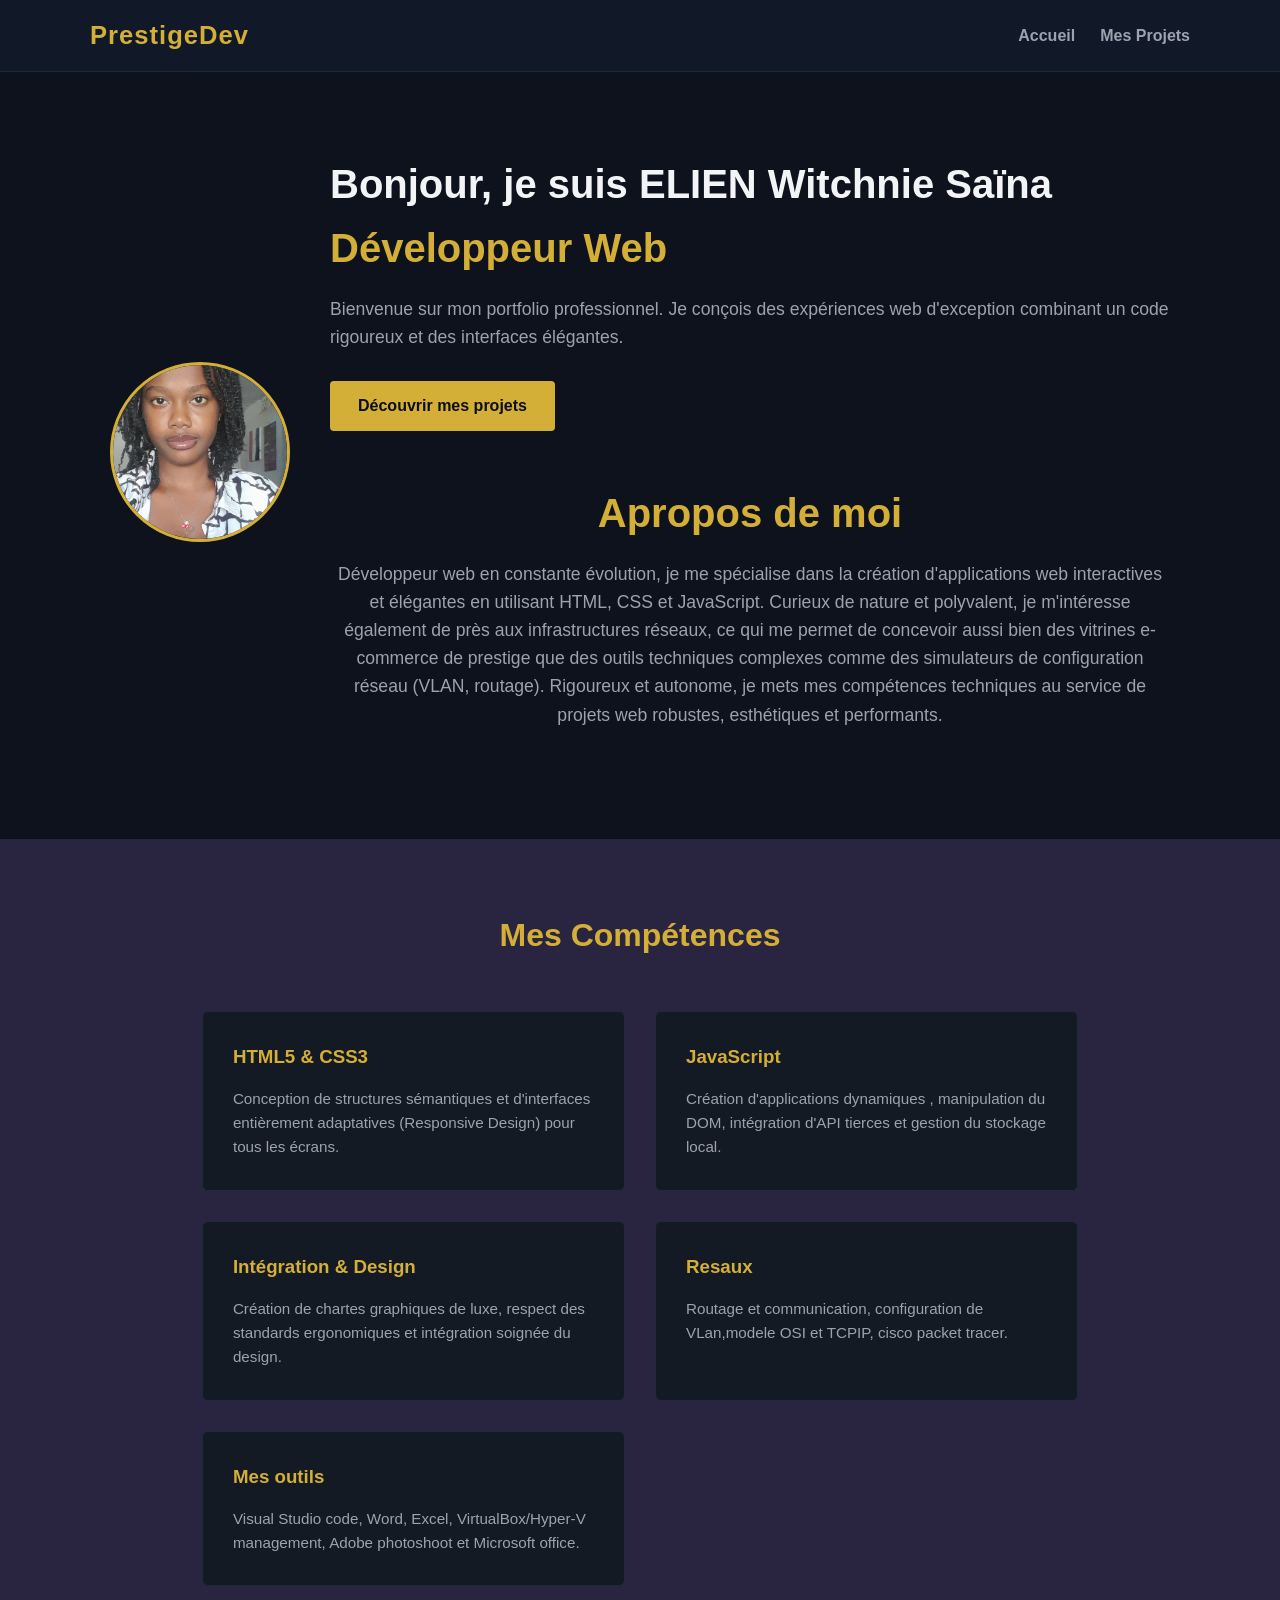
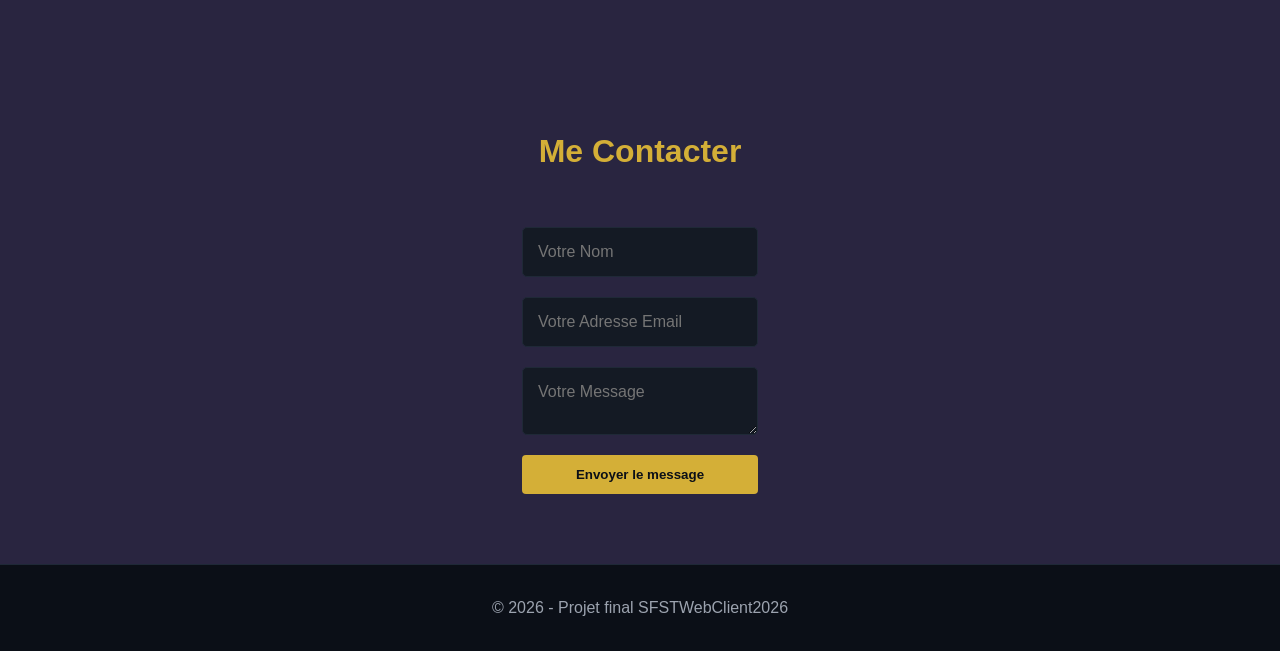
<file: index.html>
<!DOCTYPE html>
<html lang="en">
<head>
    <meta charset="UTF-8">
    <meta name="viewport" content="width=device-width, initial-scale=1.0">
    <title>Document</title>
<link rel="stylesheet" href="style.css">
</head>
<body>

    <header class="navbar-header">
        <nav class="navbar container">
            <div class="logo">PrestigeDev</div>
            <ul class="nav-links">
                <li><a href="acceuil.html" class="active">Accueil</a></li>
                <li><a href="projet.html">Mes Projets</a></li>
            </ul>
        </nav>
    </header>

    <section class="hero-section">
        <div class="hero-container container">
            
            <div class="profile-area">
                <img src="images/20251215_111401.jpg" alt="Ma Photo Personnelle" class="profile-pic" id="my-profile-img">
            </div>

            <div class="hero-content">
                <h1>Bonjour, je suis ELIEN Witchnie Saïna <span class="highlight">Développeur Web</span></h1>
                <p>Bienvenue sur mon portfolio professionnel. Je conçois des expériences web d'exception combinant un code rigoureux et des interfaces élégantes.</p>
                <a href="projet.html" class="btn-primary">Découvrir mes projets </a>
                <h1 class="page-title">Apropos de moi </h1>
        <p class="page-subtitle">Développeur web en constante évolution, je me spécialise dans la création d'applications web interactives et élégantes en utilisant HTML, CSS et JavaScript. Curieux de nature et polyvalent, je m'intéresse également de près aux infrastructures réseaux, ce qui me permet de concevoir aussi bien des vitrines e-commerce de prestige que des outils techniques complexes comme des simulateurs de configuration réseau (VLAN, routage).
Rigoureux et autonome, je mets mes compétences techniques au service de projets web robustes, esthétiques et performants.</p>
            </div>
        </div>
    </section>

    <section class="container section">
        <h2 class="section-title">Mes Compétences </h2>
        <div class="skills-grid">
            <div class="skill-card">
                <h3>HTML5 & CSS3 </h3>
                <p>Conception de structures sémantiques  et d'interfaces entièrement adaptatives (Responsive Design) pour tous les écrans.</p>
            </div>
            <div class="skill-card">
                <h3>JavaScript</h3>
                <p>Création d'applications dynamiques , manipulation du DOM, intégration d'API tierces  et gestion du stockage local.</p>
            </div>
            <div class="skill-card">
                <h3>Intégration & Design</h3>
                <p>Création de chartes graphiques de luxe, respect des standards ergonomiques et intégration soignée du design.</p>
            </div>
             <div class="skill-card">
                <h3>Resaux</h3>
                <p>Routage et communication, configuration de VLan,modele OSI et TCPIP, cisco packet tracer.</p>
            </div>
             <div class="skill-card">
                <h3>Mes outils</h3>
                <p>Visual Studio code, Word, Excel, VirtualBox/Hyper-V management, Adobe photoshoot et Microsoft office.</p>
            </div>
        </div>
    </section>

    <section class="container section">
        <h2 class="section-title">Me Contacter </h2>
        <form class="contact-form" onsubmit="event.preventDefault(); alert('Votre message a été envoyé avec succès !');">
            <input type="text" placeholder="Votre Nom" required>
            <input type="email" placeholder="Votre Adresse Email" required>
            <textarea placeholder="Votre Message" ></textarea>
            <button type="submit" class="btn-primary">Envoyer le message</button>
        </form>
    </section>

    <footer>
        <p>&copy; 2026 - Projet final SFSTWebClient2026 </p>
    </footer>

    <script src="script.js"></script>
</body>
</html>
</file>
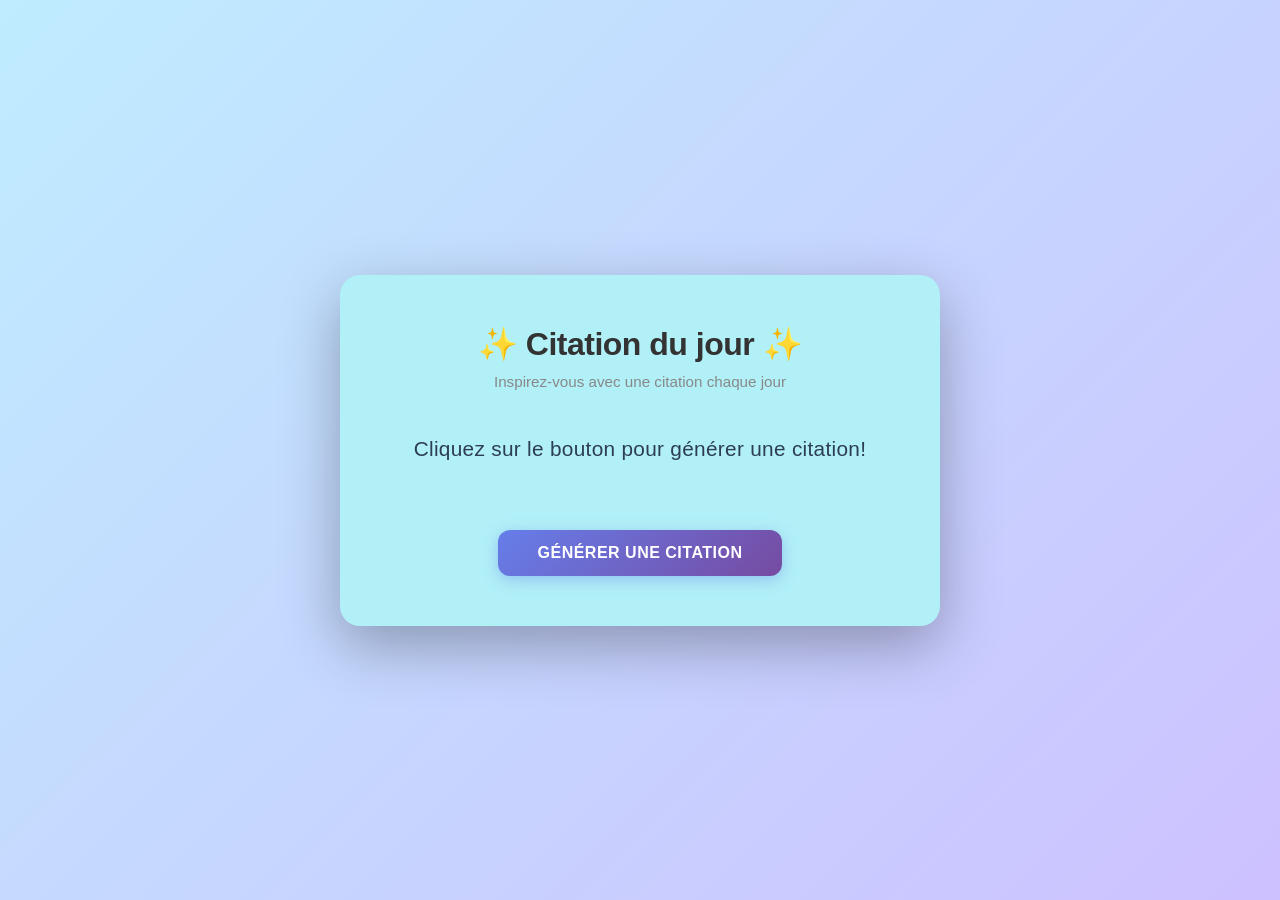
<file: quote_generator/index.html>
<!doctype html>
<html lang="fr">
  <head>
    <meta charset="UTF-8" />
    <meta name="viewport" content="width=device-width, initial-scale=1.0" />
    <title>Éclat — Générateur de Citations</title>
    <header class="header">
     
    </header>
    <style>
      * {
        margin: 0;
        padding: 0;
        box-sizing: border-box;
      }

      .back-link {
    color: #2d6d92; 
    text-decoration: none;
    font-size: 0.9rem;
}

.back-link:hover {
    color: #a30275; 
}

      body {
        font-family: "Segoe UI", Tahoma, Geneva, Verdana, sans-serif;
        min-height: 100vh;
        background: linear-gradient(135deg, rgb(191, 236, 255)0%, rgb(205, 193, 255)100%);
        display: flex;
        align-items: center;
        justify-content: center;
        padding: 20px;
      }

      .container {
        max-width: 600px;
        width: 100%;
        background: rgb(177, 240, 247);
        border-radius: 20px;
        box-shadow: 0 20px 60px rgba(0, 0, 0, 0.3);
        padding: 50px 40px;
        text-align: center;
        backdrop-filter: blur(10px);
      }

      h1 {
        font-size: 2rem;
        color: #333;
        margin-bottom: 10px;
        font-weight: 700;
        letter-spacing: -0.5px;
      }

      .subtitle {
        color: #888;
        font-size: 0.95rem;
        margin-bottom: 40px;
        font-weight: 300;
      }

      #quote {
        font-size: 1.3rem;
        line-height: 1.8;
        color: #2c3e50;
        margin-bottom: 25px;
        min-height: 60px;
        font-weight: 500;
        letter-spacing: 0.3px;
      }

      #author {
        font-size: 1rem;
        color: #667eea;
        font-style: italic;
        margin-bottom: 40px;
        font-weight: 600;
      }

      button {
        background: linear-gradient(135deg, #667eea 0%, #764ba2 100%);
        color: white;
        border: none;
        padding: 14px 40px;
        font-size: 1rem;
        font-weight: 600;
        border-radius: 12px;
        cursor: pointer;
        transition: all 0.3s ease;
        box-shadow: 0 4px 15px rgba(102, 126, 234, 0.4);
        text-transform: uppercase;
        letter-spacing: 0.5px;
      }

      button:hover {
        transform: translateY(-2px);
        box-shadow: 0 6px 20px rgba(102, 126, 234, 0.6);
      }

      button:active {
        transform: translateY(0);
      }

      @media (max-width: 600px) {
        .container {
          padding: 40px 25px;
        }

        h1 {
          font-size: 1.6rem;
        }

        #quote {
          font-size: 1.1rem;
        }

        button {
          width: 100%;
        }
      }
    </style>
 
  </head>
  <body>
    <div class="container">
      <h1>✨ Citation du jour ✨</h1>
      <p class="subtitle">Inspirez-vous avec une citation chaque jour</p>
      <p id="quote">Cliquez sur le bouton pour générer une citation!</p>
      <p id="author"></p>
      <button id="generate-btn">Générer une citation</button>
    </div>
    <script src="script.js"></script>
  </body>
</html>
</file>
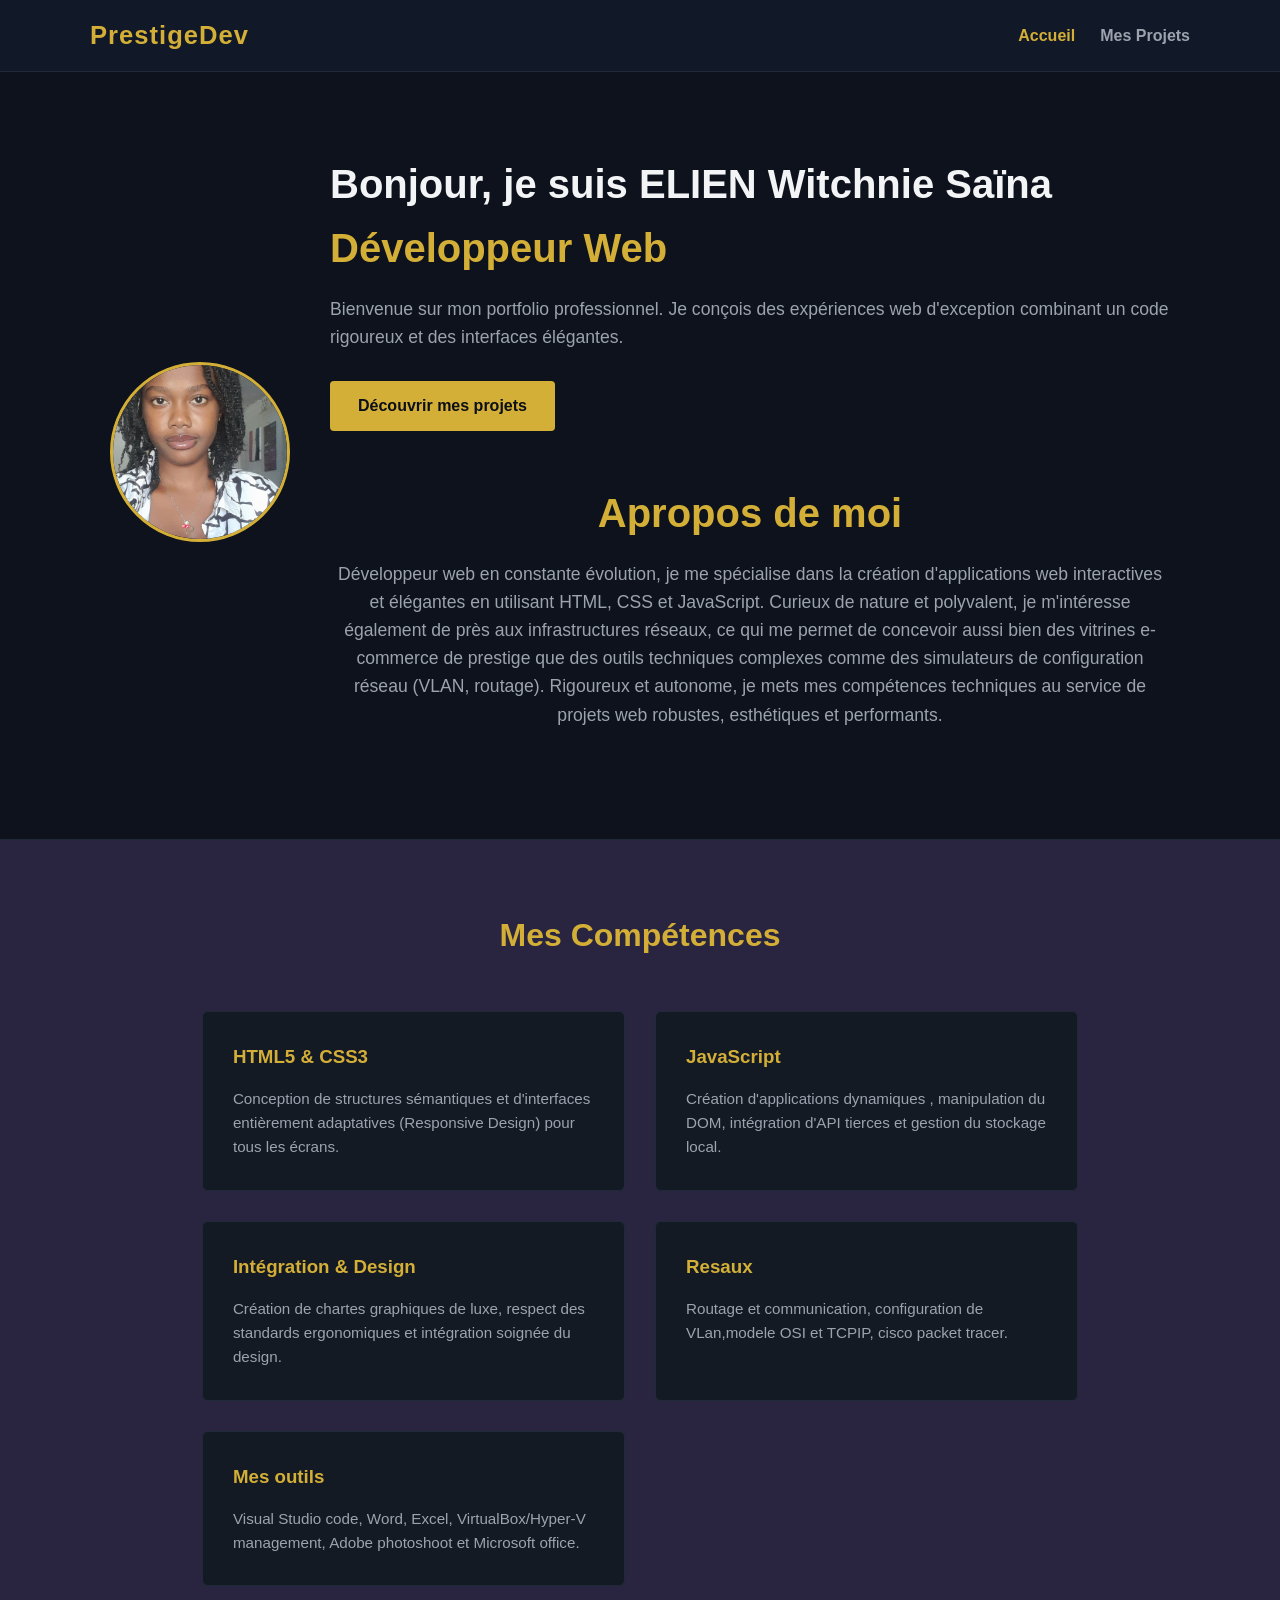
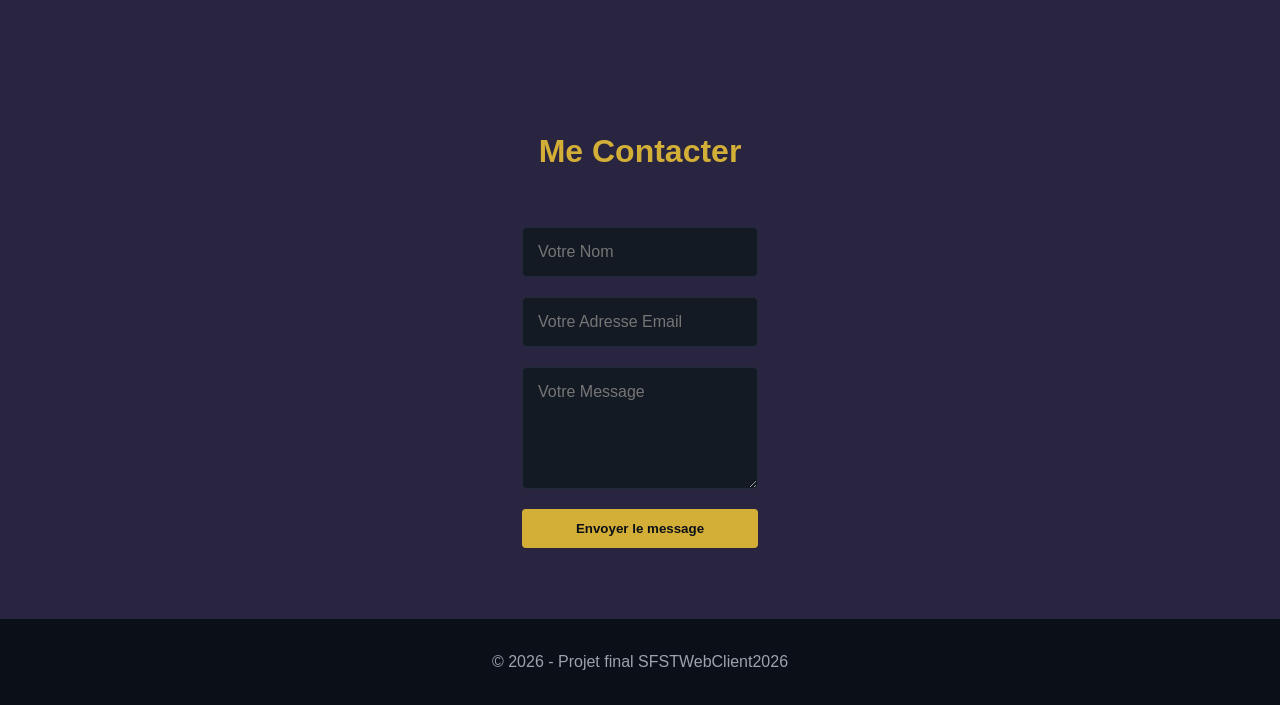
<file: acceuil.html>
<!DOCTYPE html>
<html lang="en">
<head>
    <meta charset="UTF-8">
    <meta name="viewport" content="width=device-width, initial-scale=1.0">
    <title>Document</title>
<link rel="stylesheet" href="style.css">
</head>
<body>

    <header class="navbar-header">
        <nav class="navbar container">
            <div class="logo">PrestigeDev</div>
            <ul class="nav-links">
                <li><a href="acceuil.html" class="active">Accueil</a></li>
                <li><a href="projet.html">Mes Projets</a></li>
            </ul>
        </nav>
    </header>

    <section class="hero-section">
        <div class="hero-container container">
            
            <div class="profile-area">
                <img src="images/20251215_111401.jpg" alt="Ma Photo Personnelle" class="profile-pic" id="my-profile-img">
            </div>

            <div class="hero-content">
                <h1>Bonjour, je suis ELIEN Witchnie Saïna <span class="highlight">Développeur Web</span></h1>
                <p>Bienvenue sur mon portfolio professionnel. Je conçois des expériences web d'exception combinant un code rigoureux et des interfaces élégantes.</p>
                <a href="projet.html" class="btn-primary">Découvrir mes projets </a>
                <h1 class="page-title">Apropos de moi </h1>
        <p class="page-subtitle">Développeur web en constante évolution, je me spécialise dans la création d'applications web interactives et élégantes en utilisant HTML, CSS et JavaScript. Curieux de nature et polyvalent, je m'intéresse également de près aux infrastructures réseaux, ce qui me permet de concevoir aussi bien des vitrines e-commerce de prestige que des outils techniques complexes comme des simulateurs de configuration réseau (VLAN, routage).
Rigoureux et autonome, je mets mes compétences techniques au service de projets web robustes, esthétiques et performants.</p>
            </div>
        </div>
    </section>

    <section class="container section">
        <h2 class="section-title">Mes Compétences </h2>
        <div class="skills-grid">
            <div class="skill-card">
                <h3>HTML5 & CSS3 </h3>
                <p>Conception de structures sémantiques  et d'interfaces entièrement adaptatives (Responsive Design) pour tous les écrans.</p>
            </div>
            <div class="skill-card">
                <h3>JavaScript</h3>
                <p>Création d'applications dynamiques , manipulation du DOM, intégration d'API tierces  et gestion du stockage local.</p>
            </div>
            <div class="skill-card">
                <h3>Intégration & Design</h3>
                <p>Création de chartes graphiques de luxe, respect des standards ergonomiques et intégration soignée du design.</p>
            </div>
             <div class="skill-card">
                <h3>Resaux</h3>
                <p>Routage et communication, configuration de VLan,modele OSI et TCPIP, cisco packet tracer.</p>
            </div>
             <div class="skill-card">
                <h3>Mes outils</h3>
                <p>Visual Studio code, Word, Excel, VirtualBox/Hyper-V management, Adobe photoshoot et Microsoft office.</p>
            </div>
        </div>
    </section>

    <section class="container section">
        <h2 class="section-title">Me Contacter </h2>
        <form class="contact-form" onsubmit="event.preventDefault(); alert('Votre message a été envoyé avec succès !');">
            <input type="text" placeholder="Votre Nom" required>
            <input type="email" placeholder="Votre Adresse Email" required>
            <textarea placeholder="Votre Message" rows="5" required></textarea>
            <button type="submit" class="btn-primary">Envoyer le message</button>
        </form>
    </section>

    <footer>
        <p>&copy; 2026 - Projet final SFSTWebClient2026 </p>
    </footer>

    <script src="script.js"></script>
</body>
</html>
</file>
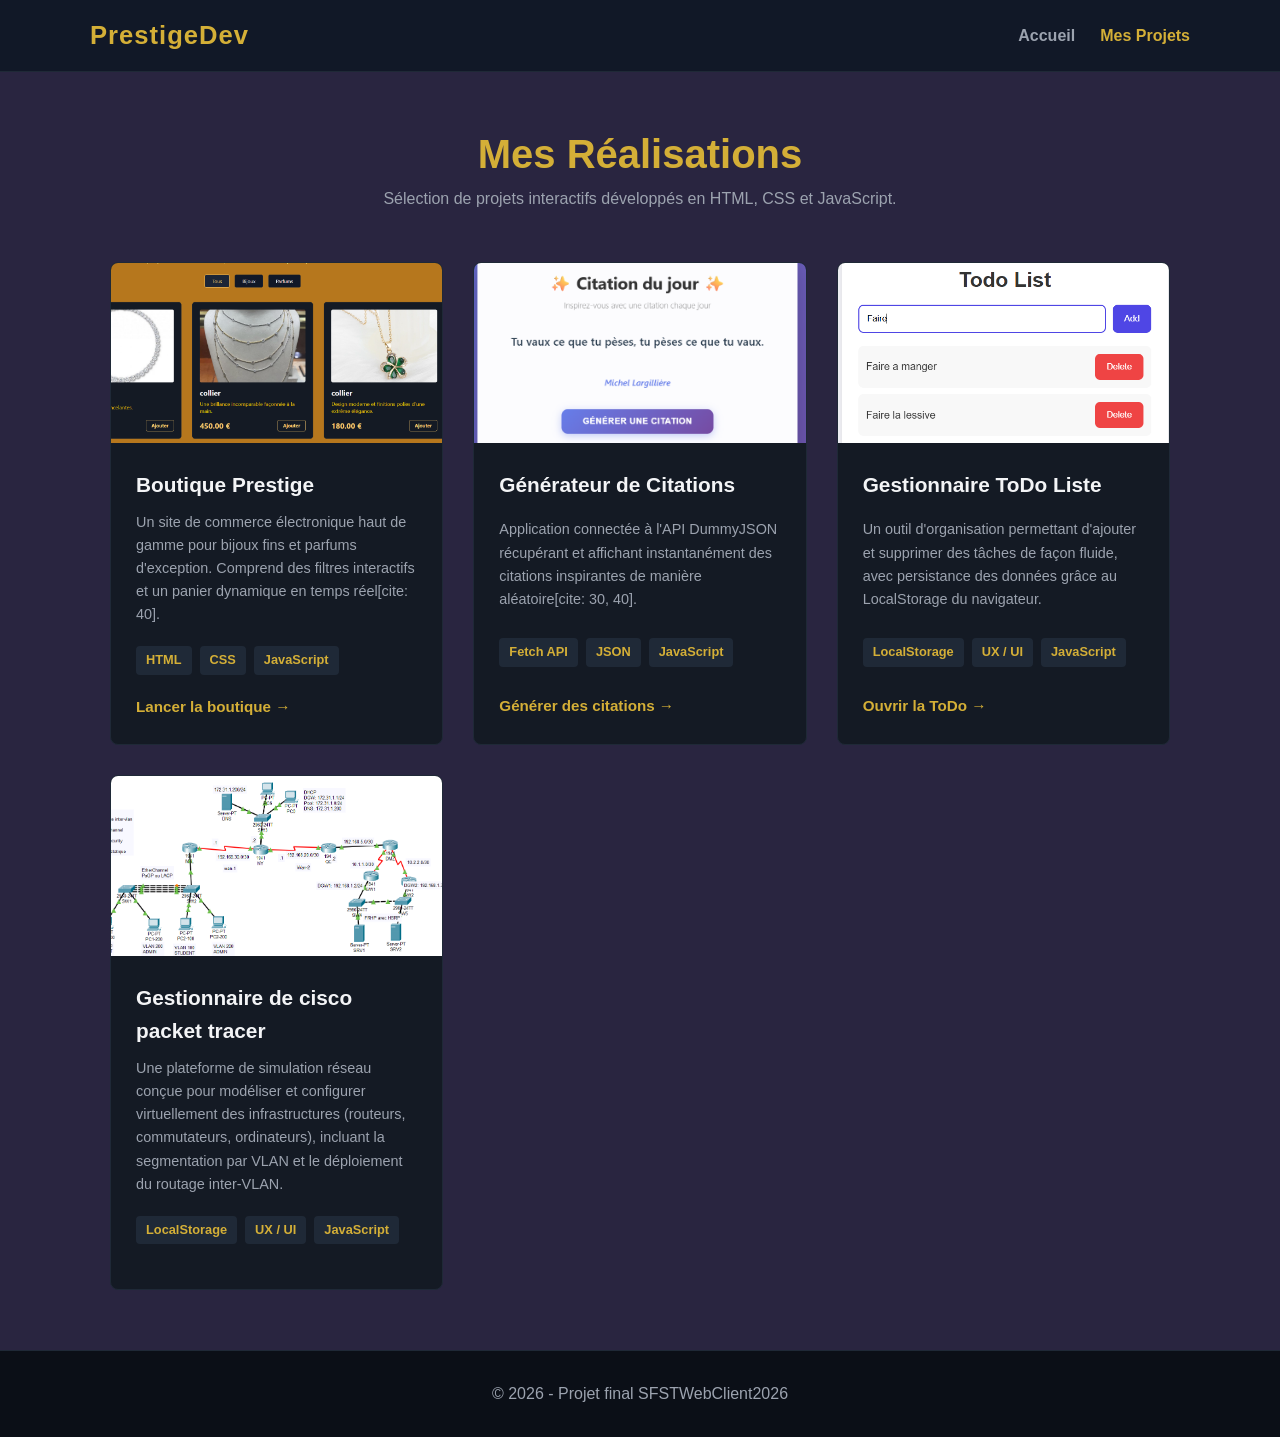
<file: projet.html>
<!DOCTYPE html>
<html lang="en">
<head>
    <meta charset="UTF-8">
    <meta name="viewport" content="width=device-width, initial-scale=1.0">
    <title>Document</title>
<link rel="stylesheet" href="style.css">
</head>
<body>

    <header class="navbar-header">
        <nav class="navbar container">
            <div class="logo">PrestigeDev</div>
            <ul class="nav-links">
                <li><a href="index.html">Accueil</a></li>
                <li><a href="projet.html" class="active">Mes Projets</a></li>
            </ul>
        </nav>
    </header>

    <main class="container">
        <h1 class="page-title">Mes Réalisations </h1>
        <p class="page-subtitle">Sélection de projets interactifs développés en HTML, CSS et JavaScript.</p>
        

        <div class="portfolio-grid">

            <div class="portfolio-card">
                <img src="images/Capture d’écran 2026-07-16 132417.png" alt="Aperçu Boutique" class="card-img" id="img-boutique">
                <div class="card-body">
                    <h3>Boutique Prestige </h3>
                    <p>Un site de commerce électronique haut de gamme pour bijoux fins et parfums d'exception. Comprend des filtres interactifs et un panier dynamique en temps réel[cite: 40].</p>
                    <div class="tags">
                        <span class="tag">HTML</span><span class="tag">CSS</span><span class="tag">JavaScript </span> 
                    </div>
                    <a href="projet ecomerce/ecomerce.html" class="btn-card">Lancer la boutique &rarr; </a>
                </div>
            </div>

            <div class="portfolio-card">
                <img src="images/Capture d’écran 2026-07-16 132158.png" alt="Aperçu Citations" class="card-img" id="img-citations">
                <div class="card-body">
                    <h3>Générateur de Citations </h3>
                    <p>Application connectée à l'API DummyJSON récupérant et affichant instantanément des citations inspirantes de manière aléatoire[cite: 30, 40].</p>
                    <div class="tags">
                        <span class="tag">Fetch API</span><span class="tag">JSON</span><span class="tag">JavaScript</span> 
                    </div>
                    <a href="quote_generator/index.html" class="btn-card">Générer des citations &rarr; </a>
                </div>
            </div>

            <div class="portfolio-card">
                <img src="images/Capture d’écran 2026-07-16 132037.png" alt="Aperçu ToDo" class="card-img" id="img-todo">
                <div class="card-body">
                    <h3>Gestionnaire ToDo Liste </h3>
                    <p>Un outil d'organisation permettant d'ajouter et supprimer des tâches de façon fluide, avec persistance des données grâce au LocalStorage du navigateur.</p>
                    <div class="tags">
                        <span class="tag">LocalStorage</span><span class="tag">UX / UI</span><span class="tag">JavaScript</span> 
                    </div>
                    <a href="todo/todo.html" class="btn-card">Ouvrir la ToDo &rarr;  </a>
                </div>
            </div>
             <div class="portfolio-card">
                <img src="images/Capture d’écran 2026-07-16 131427.png" alt="Aperçu cisco" class="card-img" id="img-todo">
                <div class="card-body">
                    <h3>Gestionnaire de cisco packet tracer </h3>
                    <p>Une plateforme de simulation réseau conçue pour modéliser et configurer virtuellement des infrastructures (routeurs, commutateurs, ordinateurs), incluant la segmentation par VLAN et le déploiement du routage inter-VLAN.</p>
                    <div class="tags">
                        <span class="tag">LocalStorage</span><span class="tag">UX / UI</span><span class="tag">JavaScript</span> 
                    </div>
                </div>
            </div>

        </div>
    </main>

    <footer>
        <p>&copy; 2026 - Projet final SFSTWebClient2026 </p>
    </footer>

    <script src="script.js"></script>
</body>
</html>
</file>
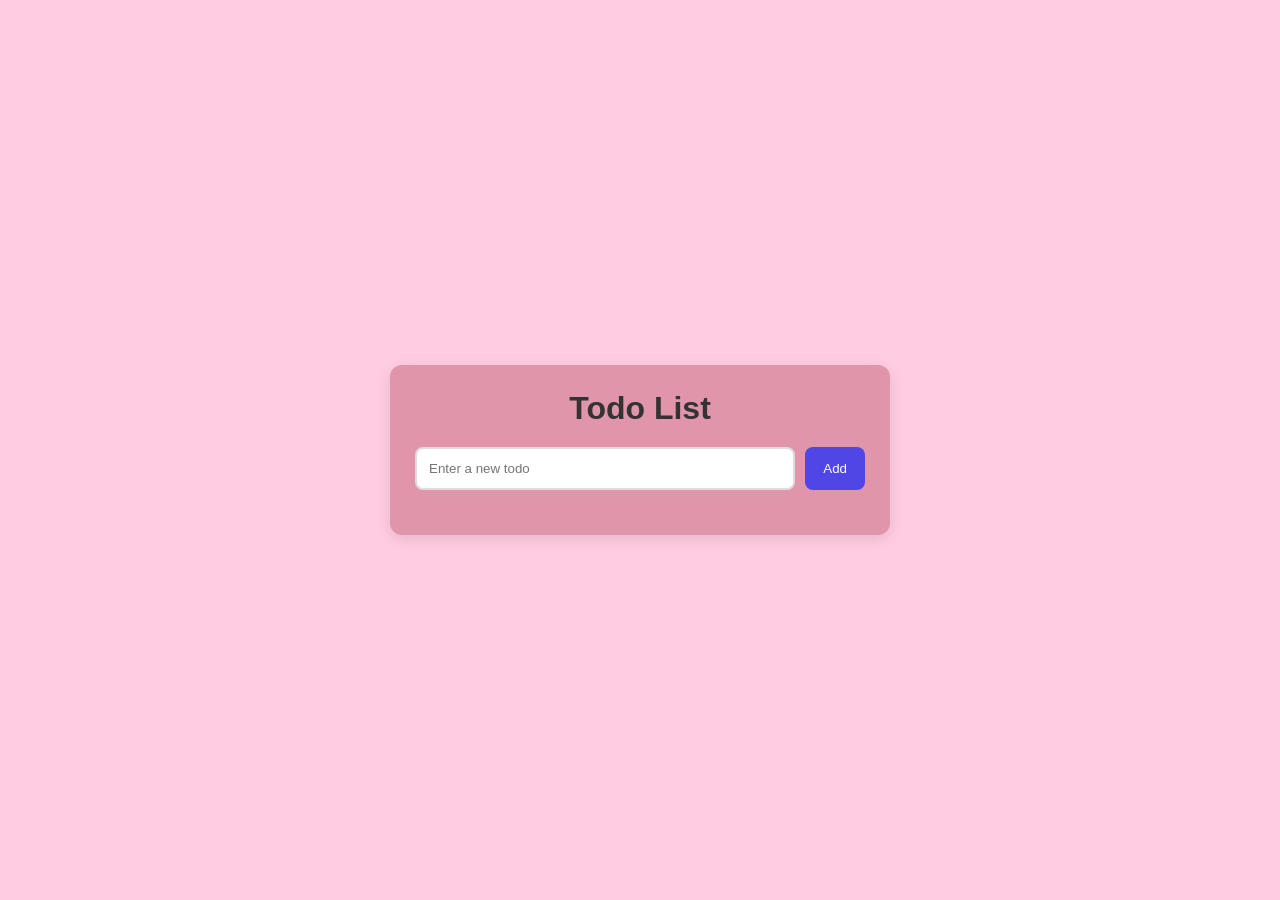
<file: todo/todo.html>
<!doctype html>
<html lang="en">
  <head>
    <meta charset="UTF-8" />
    <meta name="viewport" content="width=device-width, initial-scale=1.0" />
    <title>Todo list</title>
    <link rel="stylesheet" href="style.css" />
      <script src="scripts2.js" defer></script>
  </head>
     <header class="header">
  
    </header>
  <body>
    <div class="container">
      <h1>Todo List</h1>
      <form id="todo-form">
        <input
          type="text"
          id="todo-input"
          placeholder="Enter a new todo"
          
        />
        <button type="submit">Add</button>
      </form>
      <ul id="todo-list">
        <!-- <li class="todo-item">
          <span>Sample Todo Item</span>
          <button class="delete-btn">Delete</button>-->
      </ul> 
    </div>
    <!-- <script src="script.js"></script> -->
     <script src="scripts2.js"></script>
  </body>
</html>
</file>
<file: style.css>
* {
    margin: 0;
    padding: 0;
    box-sizing: border-box;
    font-family: 'Segoe UI', Tahoma, Geneva, Verdana, sans-serif;
}

body {
    background-color: rgb(41, 37, 64);
    color: #f3f4f6;            
    line-height: 1.6;
    display: flex;
    flex-direction: column;
    min-height: 100vh;
}

.container {
    max-width: 1100px;
    margin: 0 auto;
    padding: 0 20px;
}


.navbar-header {
    background-color: #111827; 
    border-bottom: 1px solid #1f2937;
    position: sticky;
    top: 0;
    z-index: 100;
}

.navbar {
    display: flex;
    justify-content: space-between;
    align-items: center;
    padding: 15px 0;
}

.logo {
    font-size: 1.6rem;
    font-weight: bold;
    color: #d4af37; 
    letter-spacing: 1px;
}

.nav-links {
    display: flex;
    list-style: none;
    gap: 25px;
}

.nav-links a {
    color: #9ca3af;
    text-decoration: none;
    font-weight: bold;
    font-size: 16px;
    transition: 0.3s;
}

.nav-links a:hover, .nav-links a.active {
    color: #d4af37; 
}


.hero-section {
    background-color: #0d121c; 
    padding: 80px 20px;
    border-bottom: 1px solid #1f2937;
}

.hero-container {
    display: flex;
    align-items: center;
    justify-content: center;
    gap: 40px;
    flex-wrap: wrap; 
}


.profile-pic {
    width: 180px;
    height: 180px;
    border-radius: 50%; 
    object-fit: cover;
    border: 3px solid #d4af37; 
    background-color: #111827; 
}

.hero-content {
    flex: 1;
    min-width: 300px;
}

.hero-content h1 {
    font-size: 2.5rem;
    margin-bottom: 15px;
}

.highlight {
    color: #d4af37; 
}

.hero-content p {
    color: #9ca3af;
    font-size: 1.1rem;
    margin-bottom: 30px;
}


.btn-primary {
    display: inline-block;
    background-color: #d4af37; 
    color: #0b0f17;           
    padding: 12px 28px;
    border-radius: 4px;
    text-decoration: none;
    font-weight: bold;
    cursor: pointer;
    border: none;
    transition: 0.3s;
}

.btn-primary:hover {
    background-color: #bda02b; 
}


.section {
    padding: 70px 0;
}

.section-title {
    text-align: center;
    font-size: 2rem;
    margin-bottom: 50px;
    color: #d4af37;
    position: relative;
}


.skills-grid {
    display: grid;
    grid-template-columns: repeat(auto-fit, minmax(280px, 1fr));
    gap: 30px;
}

.skill-card {
    background-color: #141a24; 
    border: 1px solid #1f2937;
    padding: 30px;
    border-radius: 6px;
    transition: 0.3s;
}

.skill-card:hover {
    border-color: #d4af37; 
}

.skill-card h3 {
    color: #d4af37;
    margin-bottom: 15px;
}

.skill-card p {
    color: #9ca3af;
    font-size: 0.95rem;
}


.page-title {
    text-align: center;
    margin-top: 50px;
    font-size: 2.5rem;
    color: #d4af37;
}

.page-subtitle {
    text-align: center;
    color: #9ca3af;
    margin-bottom: 50px;
}

.portfolio-grid {
    display: grid;
    grid-template-columns: repeat(auto-fit, minmax(320px, 1fr));
    gap: 30px;
    margin-bottom: 60px;
}

.portfolio-card {
    background-color: #141a24;
    border: 1px solid #1f2937;
    border-radius: 8px;
    overflow: hidden;
    display: flex;
    flex-direction: column;
    transition: 0.3s;
}

.portfolio-card:hover {
    border-color: #d4af37;
}

.card-img {
    width: 100%;
    height: 180px;
    object-fit: cover;
    background-color: #111827;
}

.card-body {
    padding: 25px;
    display: flex;
    flex-direction: column;
    flex: 1;
    justify-content: space-between;
}

.card-body h3 {
    font-size: 1.3rem;
    margin-bottom: 10px;
    color: #f3f4f6;
}

.card-body p {
    color: #9ca3af;
    font-size: 0.9rem;
    margin-bottom: 20px;
}

.tags {
    display: flex;
    gap: 8px;
    margin-bottom: 20px;
    flex-wrap: wrap;
}

.tag {
    background-color: #1f2937;
    color: #d4af37;
    padding: 4px 10px;
    border-radius: 4px;
    font-size: 0.8rem;
    font-weight: bold;
}

.btn-card {
    color: #d4af37;
    text-decoration: none;
    font-weight: bold;
    font-size: 0.95rem;
}

.btn-card:hover {
    text-decoration: underline;
}


.contact-form {
    display: flex;
    flex-direction: column;
    gap: 20px;
    max-width: 600px;
    margin: 0 auto;
}

.contact-form input, .contact-form textarea {
    background-color: #141a24;
    border: 1px solid #1f2937;
    color: #f3f4f6;
    padding: 15px;
    border-radius: 5px;
    font-size: 1rem;
    outline: none;
}

.contact-form input:focus, .contact-form textarea:focus {
    border-color: #d4af37;
}


footer {
    background-color: #0b0f17;
    text-align: center;
    padding: 30px;
    border-top: 1px solid #1f2937;
    color: #9ca3af;
    margin-top: auto;
}


@media (max-width: 768px) {
    .navbar {
        flex-direction: column;
        gap: 15px;
    }
    .hero-container {
        flex-direction: column;
        text-align: center;
    }
}
</file>
<file: todo/style.css>
* {
  margin: 0;
  padding: 0;
  box-sizing: border-box;
  font-family: Arial, sans-serif;
}

body {
  background: rgb(255, 204, 225);
  min-height: 100vh;
  display: flex;
  justify-content: center;
  align-items: center;
}

.back-link {
    color: #0f85f4; 
    text-decoration: none;
    font-size: 0.9rem;
}

.back-link:hover {
    color: #1c667d; 
}
.container {
  width: 90%;
  max-width: 500px;
  background: rgb(225, 149, 171);
  padding: 25px;
  border-radius: 12px;
  box-shadow: 0 4px 15px rgba(0, 0, 0, 0.1);
}

h1 {
  text-align: center;
  color: #333;
  margin-bottom: 20px;
}

#todo-form {
  display: flex;
  gap: 10px;
  margin-bottom: 20px;
}

#todo-input {
  flex: 1;
  padding: 12px;
  border: 2px solid #ddd;
  border-radius: 8px;
  outline: none;
}

#todo-input:focus {
  border-color: #4f46e5;
}

button {
  padding: 12px 18px;
  border: none;
  border-radius: 8px;
  background: #4f46e5;
  color: white;
  cursor: pointer;
  transition: 0.3s;
}

button:hover {
  background: #3730a3;
}

#todo-list {
  list-style: none;
}

.todo-item {
  display: flex;
  justify-content: space-between;
  align-items: center;
  background: #f8f8f8;
  padding: 12px;
  margin-bottom: 10px;
  border-radius: 8px;
  cursor: pointer;
}

.todo-item span {
  color: #333;
}

.delete-btn {
  background: #ef4444;
}

.delete-btn:hover {
  background: #810909;
}

.completed{
  text-decoration: line-through;
  color: rgb(79, 79, 79) !important;
}
</file>
